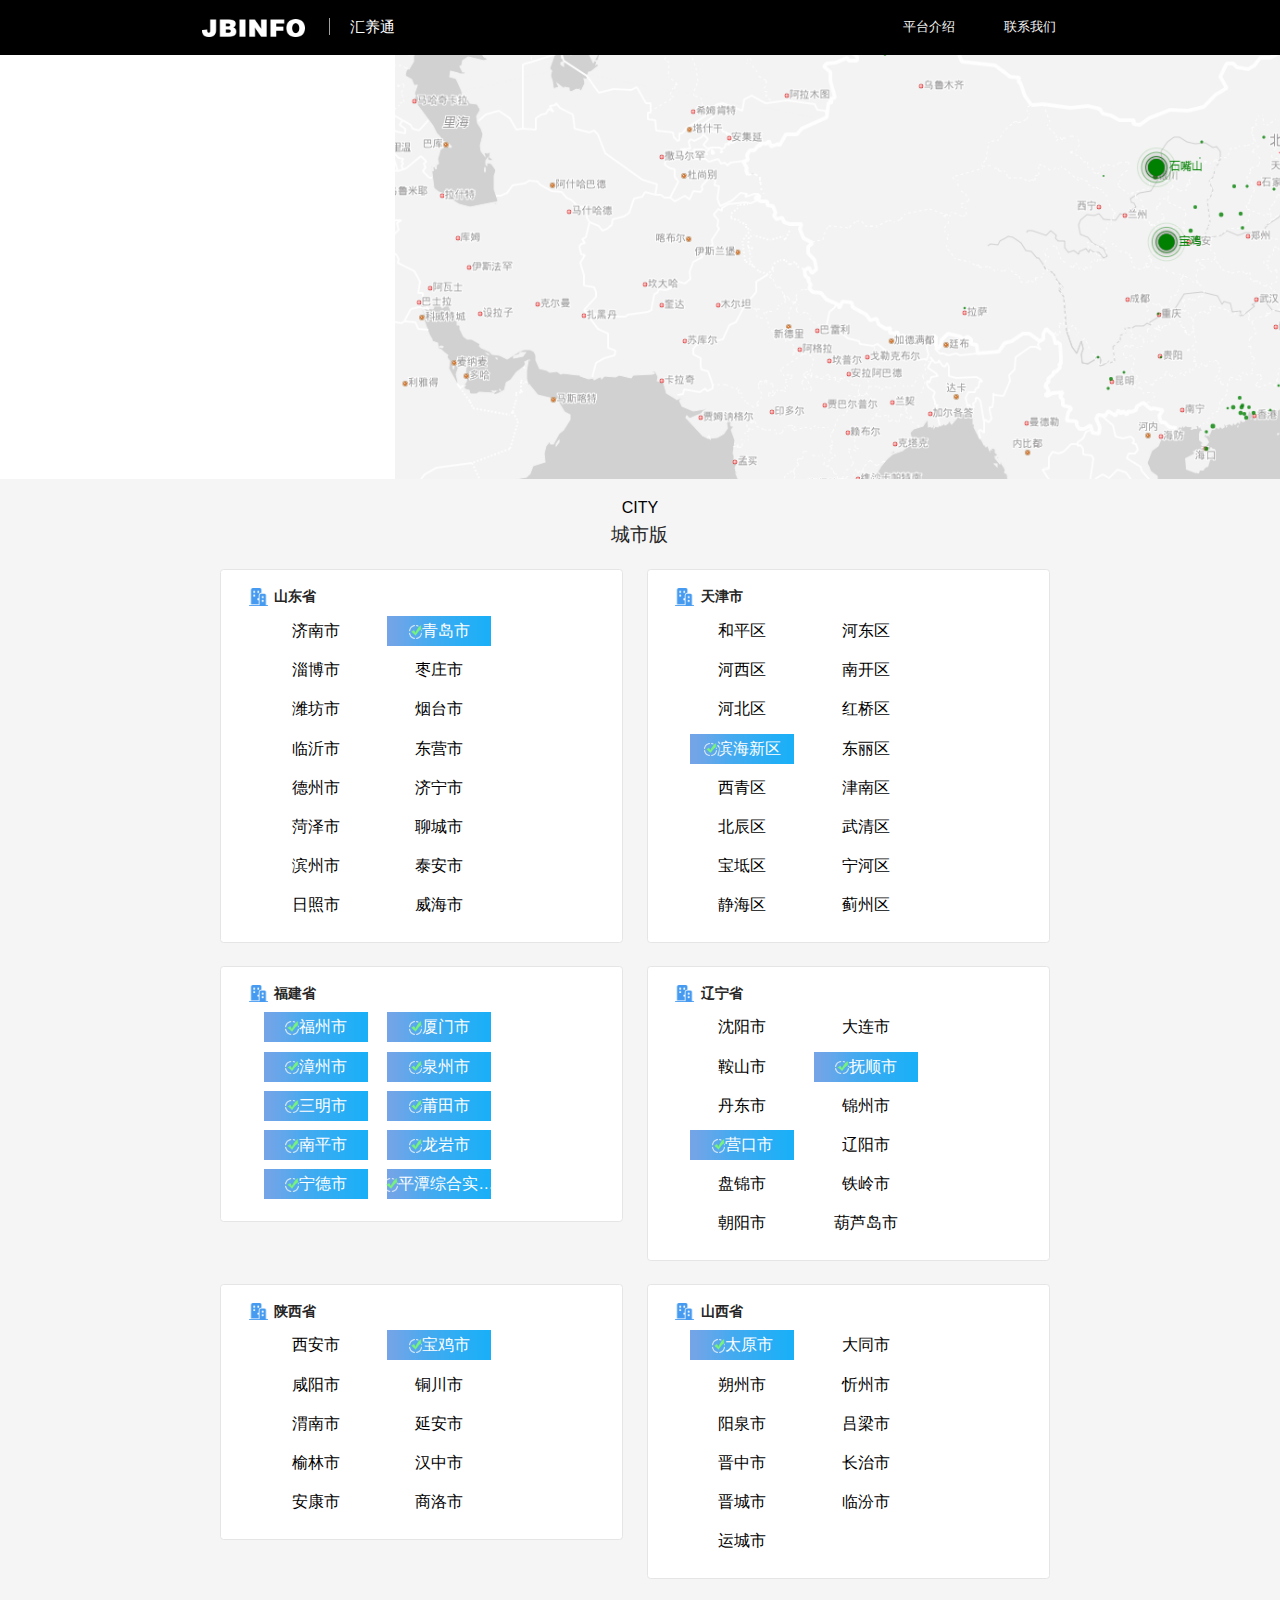
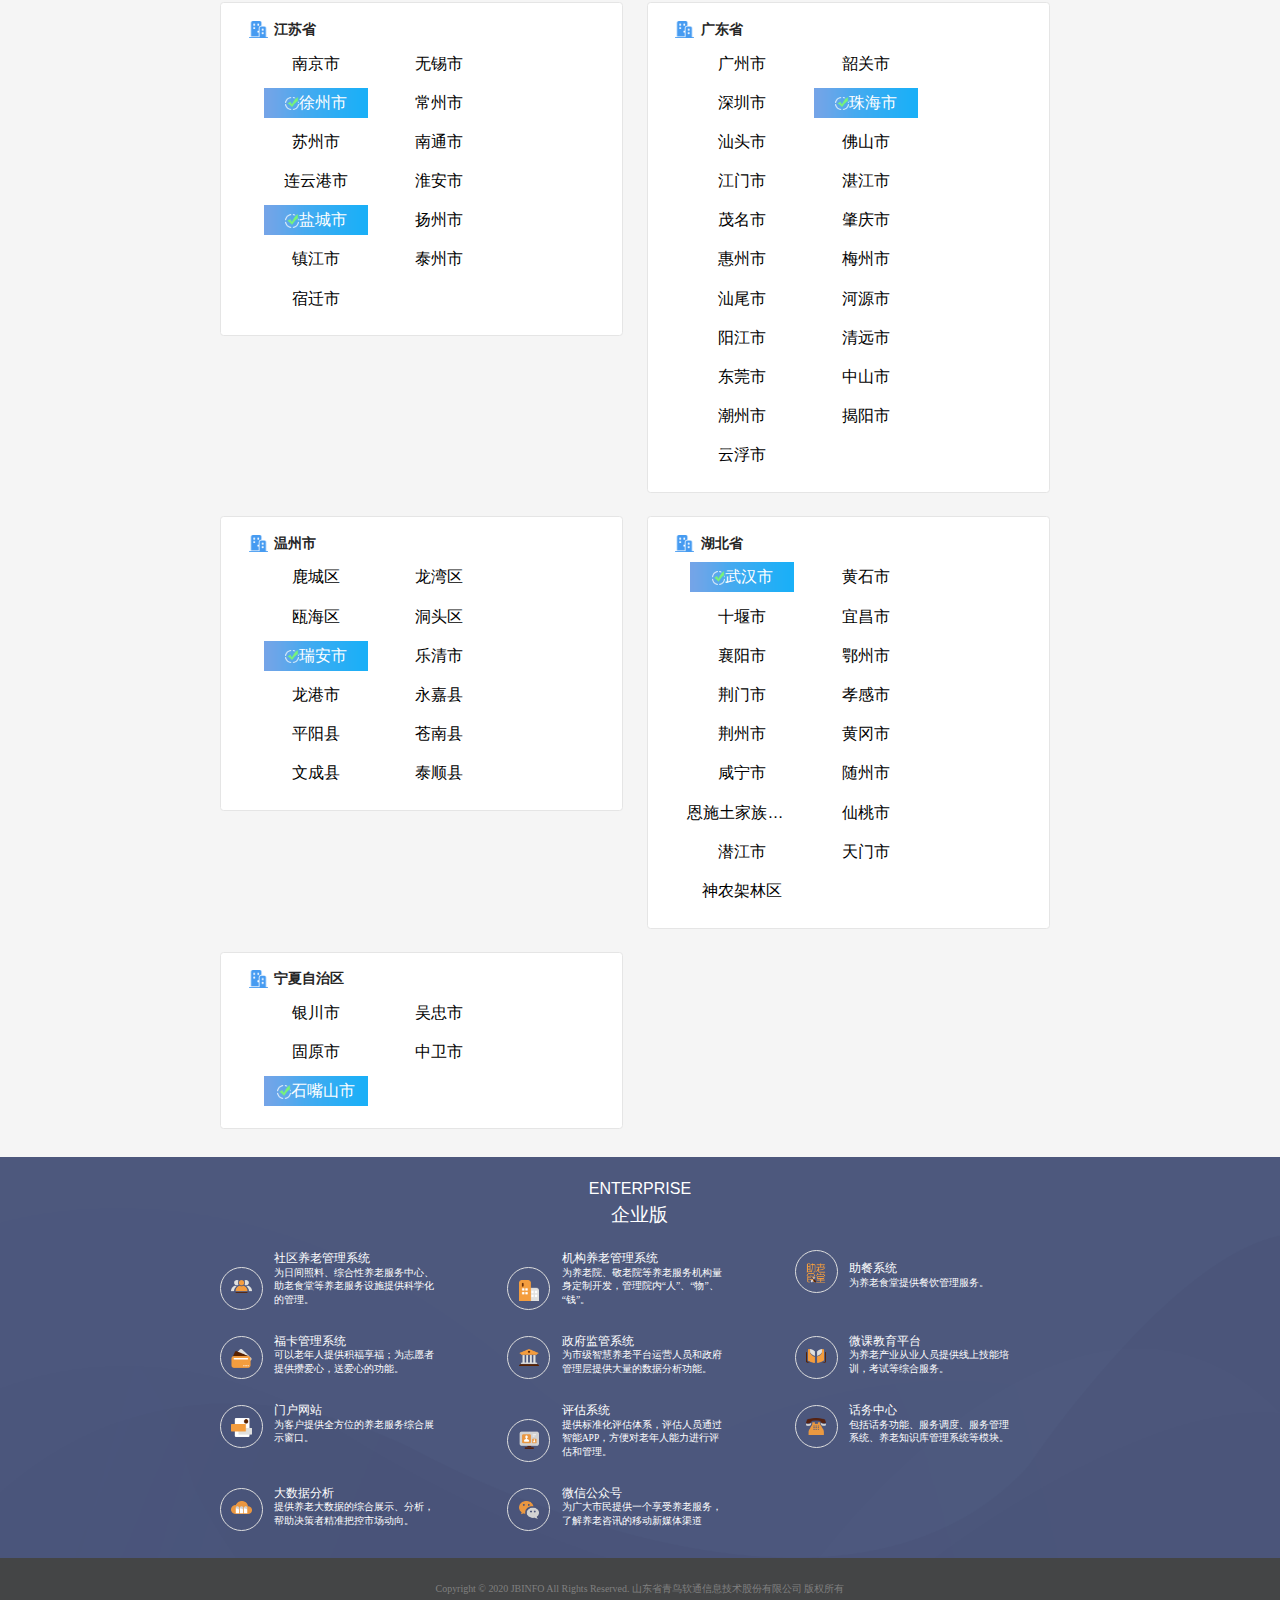
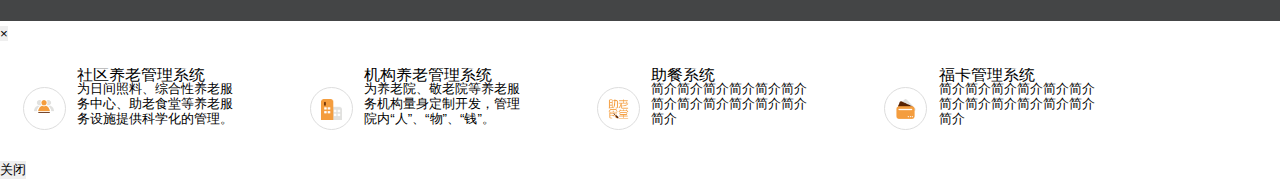
<file: index.html>
<!--
 * @Descripttion:
 * @version:
 * @Author: Caoshuangna
 * @Date: 2020-01-09 09:27:49
 * @LastEditors: Caoshuangna
 * @LastEditTime: 2020-04-17 15:00:26
 -->
<!doctype html>
<html lang="en">

<head>
  <meta charset="UTF-8">
  <meta name="viewport"
        content="width=device-width, user-scalable=no, initial-scale=1.0, maximum-scale=1.0, minimum-scale=1.0">
  <meta http-equiv="X-UA-Compatible" content="ie=edge">
  <title>汇养通</title>
  <!--引用bootstrap文件-->
  <link rel="stylesheet" href="https://cdn.staticfile.org/twitter-bootstrap/3.3.7/css/bootstrap.min.css">
  <script src="https://cdn.staticfile.org/jquery/2.1.1/jquery.min.js"></script>
  <script src="https://cdn.staticfile.org/twitter-bootstrap/3.3.7/js/bootstrap.min.js"></script>
  <!--公共css-->
  <link rel="stylesheet" href="css/base.css">
  <!--index   css-->
  <link rel="stylesheet" href="css/index.css">
</head>

<body onLoad="showTime()">
<div class="web_box">
  <!--头部-->
  <div class="web_header">
    <div class="web_width">
      <a class="left_img" href="">
        <img src="images/logo.png" alt="">
        <span> 汇养通</span>
      </a>

      <div class="right_date">
        <span><a href="pingtaijieshao.html" style="color: whitesmoke">平台介绍</a></span>
        <span><a href="lianxiwomen.html" style="color: whitesmoke">联系我们</a></span>
      </div>
    </div>
  </div>
  <!--头部-->
  <!--内容-->
  <div id="myCarousel" class="carousel slide">
    <img class="line" src="images/map.png" alt="">
  </div>
  <div class="web_content">
    <div class="web_content_tit">
      <span>CITY</span>
      <h3>城市版</h3>
    </div>
    <ul id="cityTypeList">
    </ul>
  </div>
  <div class="qiye">
    <div class="web_content_tit">
      <span>ENTERPRISE</span>
      <h3>企业版</h3>
    </div>
    <ul>
      <li>
        <p class='border-circle'>
          <img src="images/shequ.png" alt="">
        </p>
        <div>
          <h4>社区养老管理系统</h4>
          <p>为日间照料、综合性养老服务中心、助老食堂等养老服务设施提供科学化的管理。</p>
        </div>
      </li>
      <li>
        <p class='border-circle'>
          <img src="images/jigou.png" alt="">
        </p>
        <div>
          <h4>机构养老管理系统</h4>
          <p>为养老院、敬老院等养老服务机构量身定制开发，管理院内“人”、“物”、“钱”。</p>
        </div>
      </li>
      <li>
        <p class='border-circle'>
          <img src="images/zhucan.png" alt="">
        </p>
        <div>
          <h4>助餐系统</h4>
          <p>为养老食堂提供餐饮管理服务。</p>
        </div>
      </li>
      <li>
        <p class='border-circle'>
          <img src="images/fuka.png" alt="">
        </p>
        <div>
          <h4>福卡管理系统</h4>
          <p>可以老年人提供积福享福；为志愿者提供攒爱心，送爱心的功能。</p>
        </div>
      </li>
      <li>
        <p class='border-circle'>
          <img src="images/jianguan.png" alt="">
        </p>
        <div>
          <h4>政府监管系统</h4>
          <p>为市级智慧养老平台运营人员和政府管理层提供大量的数据分析功能。</p>
        </div>
      </li>
      <li>
        <p class='border-circle'>
          <img src="images/weike.png" alt="">
        </p>
        <div>
          <h4>微课教育平台</h4>
          <p>为养老产业从业人员提供线上技能培训，考试等综合服务。</p>
        </div>
      </li>
      <li>
        <p class='border-circle'>
          <img src="images/menhu.png" alt="">
        </p>
        <div>
          <h4>门户网站</h4>
          <p>为客户提供全方位的养老服务综合展示窗口。</p>
        </div>
      </li>
      <li>
        <p class='border-circle'>
          <img src="images/pinggu.png" alt="">
        </p>
        <div>
          <h4>评估系统</h4>
          <p>提供标准化评估体系，评估人员通过智能APP，方便对老年人能力进行评估和管理。</p>
        </div>
      </li>
      <li>
        <p class='border-circle'>
          <img src="images/huawu.png" alt="">
        </p>
        <div>
          <h4>话务中心</h4>
          <p>包括话务功能、服务调度、服务管理系统、养老知识库管理系统等模块。</p>
        </div>
      </li>
      <li>
        <p class='border-circle'>
          <img src="images/dashuju.png" alt="">
        </p>
        <div>
          <h4>大数据分析</h4>
          <p>提供养老大数据的综合展示、分析，帮助决策者精准把控市场动向。</p>
        </div>
      </li>
      <li>
        <p class='border-circle'>
          <img src="images/weixin.png" alt="">
        </p>
        <div>
          <h4>微信公众号</h4>
          <p>为广大市民提供一个享受养老服务，了解养老咨讯的移动新媒体渠道</p>
        </div>
      </li>
    </ul>
  </div>
  <!--内容-->
  <!--底部-->
  <div class="web_footer">
    Copyright © 2020 JBINFO All Rights Reserved. 山东省青鸟软通信息技术股份有限公司 版权所有
  </div>
  <!--底部-->
</div>
<!-- 弹窗 -->
<div class="modal fade bs-example-modal-lg" tabindex="-1" role="dialog" id="myModal">
  <div class="modal-dialog modal-lg" role="document">
    <div class="modal-content">
      <div class="modal-header">
        <button type="button" class="close" data-dismiss="modal" aria-label="Close"><span
          aria-hidden="true">&times;</span></button>
        <h4 class="modal-title" id="cityName"></h4>
      </div>
      <div class="modal-body">
        <div class="tanchuang">
          <ul id="systemList">
            <li>
              <p class="border-circle">
                <img src="images/shequ.png" alt="">
              </p>
              <div>
                <h4>社区养老管理系统</h4>
                <small>为日间照料、综合性养老服务中心、助老食堂等养老服务设施提供科学化的管理。</small>
              </div>
            </li>
            <li>
              <p class="border-circle">
                <img src="images/jigou.png" alt="">
              </p>
              <div>
                <h4>机构养老管理系统</h4>
                <small>为养老院、敬老院等养老服务机构量身定制开发，管理院内“人”、“物”、“钱”。</small>
              </div>
            </li>
            <li>
              <p class="border-circle">
                <img src="images/zhucan.png" alt="">
              </p>
              <div>
                <h4>助餐系统</h4>
                <small>简介简介简介简介简介简介简介简介简介简介简介简介简介</small>
              </div>
            </li>
            <li>
              <p class="border-circle">
                <img src="images/fuka.png" alt="">
              </p>
              <div>
                <h4>福卡管理系统</h4>
                <small>简介简介简介简介简介简介简介简介简介简介简介简介简介</small>
              </div>
            </li>
          </ul>
        </div>
      </div>
      <div class="modal-footer">
        <button type="button" class="btn btn-default" data-dismiss="modal">关闭</button>
        <!-- <button type="button" class="btn btn-primary">Save changes</button> -->
      </div>
    </div><!-- /.modal-content -->
  </div><!-- /.modal-dialog -->
</div><!-- /.modal -->

</body>
<script src="js/data.js"></script>
<script type="text/javascript">
console.info(xzqh)

let obj = document.getElementById("cityTypeList")
let htmStr = ""


xzqh.forEach(x => {
    obj.innerHTML = "";
    htmStr += '<li> <img src="images/city.png" alt=""><h4>' + x.name_sheng + '</h4><div><p>'
    x.shi_list.forEach(s => {
      if (s.isOperate) {
        htmStr += '<span class="active" data-toggle="modal" data-target="#myModal" onclick=initMyModal(\'' + JSON.stringify(s) + '\')> <img src="images/active-r.png" alt="">' + s.name_shi + '</span>'
      } else {
        htmStr += '<span>' + s.name_shi + '</span>'
      }
    })
    htmStr += '</p></div></li>'
    obj.innerHTML = htmStr;

  }
)

function initMyModal(cityItemStr) {
  let modalStr = ""
  document.getElementById("systemList").innerHTML = ""
  let cityItem = JSON.parse(cityItemStr)
  document.getElementById("cityName").innerHTML = cityItem.name_shi


  cityItem.system.forEach(cs => {
      if (cs.isOperate) {
        modalStr += '<li><a href="' + cs.linkUrl + '" target="_blank"><p class="border-circle"> <img src="images/' + cs.icon + '" alt=""></p><div><h4>'
          + cs.systemName + '</h4><small>' + cs.introduce + '</small></div></a></li>'
      }
    }
  )

  document.getElementById("systemList").innerHTML = modalStr

}


</script>

</html>
</file>
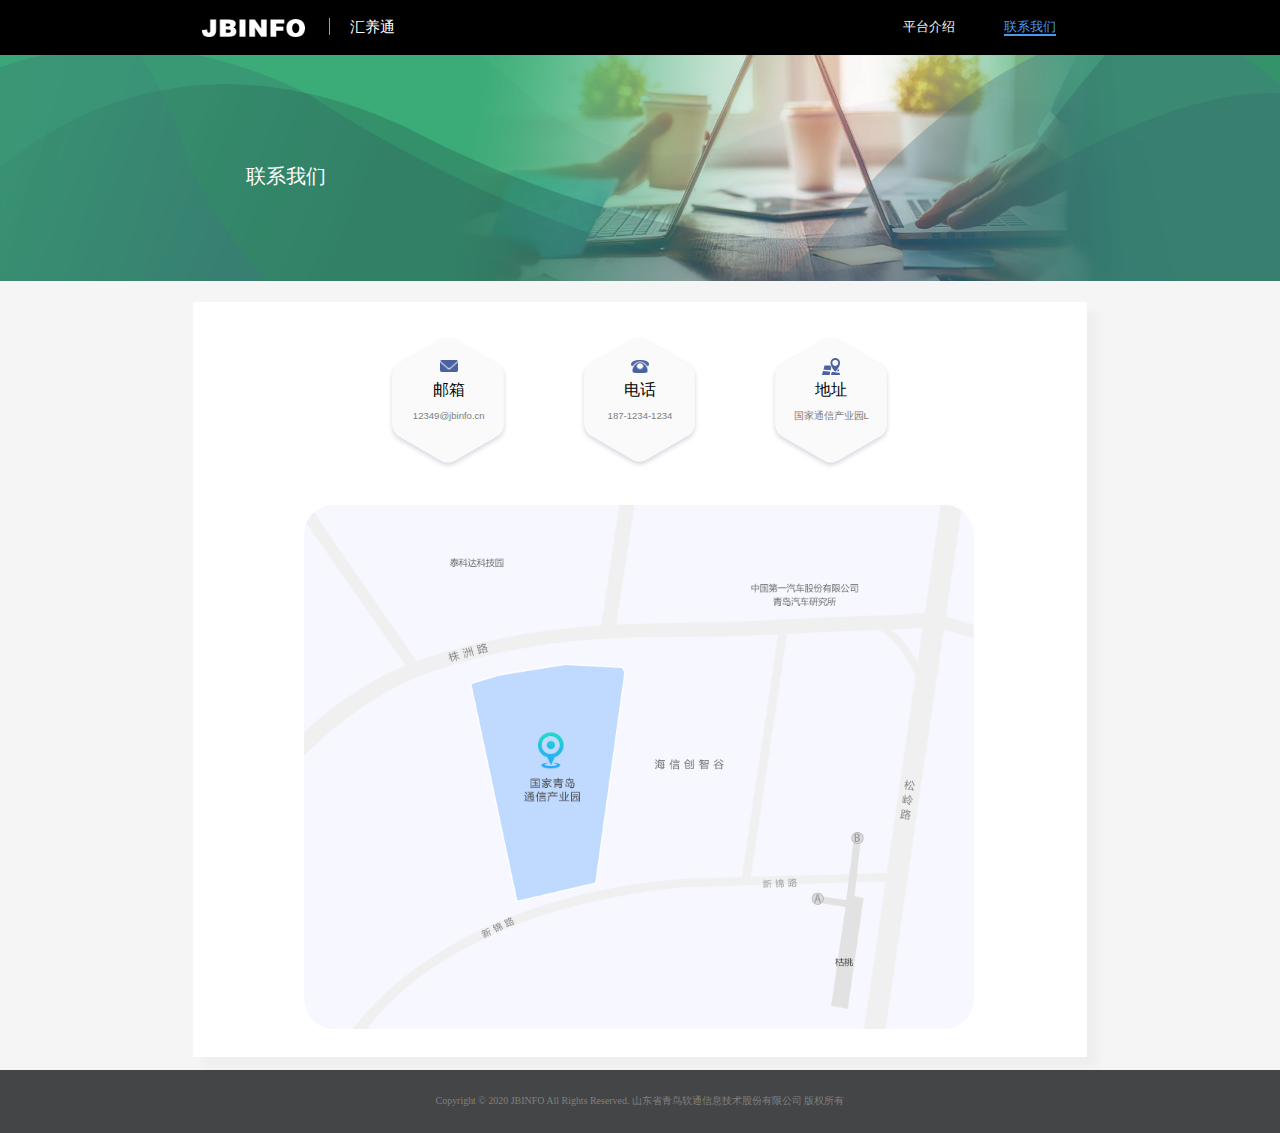
<file: lianxiwomen.html>
<!--
 * @Descripttion:
 * @version:
 * @Author: Caoshuangna
 * @Date: 2020-01-09 09:27:49
 * @LastEditors: Caoshuangna
 * @LastEditTime: 2020-04-17 15:11:49
 -->
<!doctype html>
<html lang="en">

<head>
  <meta charset="UTF-8">
  <meta name="viewport"
    content="width=device-width, user-scalable=no, initial-scale=1.0, maximum-scale=1.0, minimum-scale=1.0">
  <meta http-equiv="X-UA-Compatible" content="ie=edge">
  <title>汇养通</title>
  <!--引用bootstrap文件-->
  <link rel="stylesheet" href="https://cdn.staticfile.org/twitter-bootstrap/3.3.7/css/bootstrap.min.css">
  <script src="https://cdn.staticfile.org/jquery/2.1.1/jquery.min.js"></script>
  <script src="https://cdn.staticfile.org/twitter-bootstrap/3.3.7/js/bootstrap.min.js"></script>
  <!--公共css-->
  <link rel="stylesheet" href="css/base.css">
  <!--index   css-->
  <link rel="stylesheet" href="css/index.css">
</head>

<body onLoad="showTime()">
  <div class="web_box">
    <!--头部-->
    <div class="web_header">
      <div class="web_width">
        <a class="left_img" href="index.html">
          <img src="images/logo.png" alt="">
          <span> 汇养通</span>
        </a>

        <div class="right_date">
          <span><a href="pingtaijieshao.html"  style="color: whitesmoke">平台介绍</a></span>
          <span><a href="lianxiwomen.html" class="active" >联系我们</a></span>
        </div>
      </div>
    </div>
    <!--头部-->
    <div id="pingtai" class="pingtai">
      <img class="line" src="images/lianxi.png" alt="">
      <p class='title'>联系我们</p>
      <div class="content">
        <div class="content-n" style="text-align: center;">
          <ul>
            <li>
              <div class='dbx-bg'>
                <img src="images/youxiang.png" alt="">
                <div>
                  邮箱
                </div>
                <small>
                  12349@jbinfo.cn
                  </small>
              </div>
            </li>
            <li>
              <div class='dbx-bg'>
                <img src="images/dianhua.png" alt="">
                <div>
                  电话
                </div>
                <small>
                  187-1234-1234
                  </small>
              </div>
            </li>
            <li>
              <div class='dbx-bg'>
                <img src="images/dizhi.png" alt="">
                <div>
                  地址
                </div>
                <small>
                  国家通信产业园L
                  </small>
              </div>
           </li>
          </ul>
          <img src="images/ditu.png" alt=""class="ditu">

        </div>
      </div>
    </div>
    <!--内容-->

    <!--内容-->
    <!--底部-->
    <div class="web_footer">
      Copyright © 2020 JBINFO All Rights Reserved. 山东省青鸟软通信息技术股份有限公司 版权所有
    </div>
    <!--底部-->
  </div>
</body>
<script type="text/javascript">

</script>

</html>
</file>
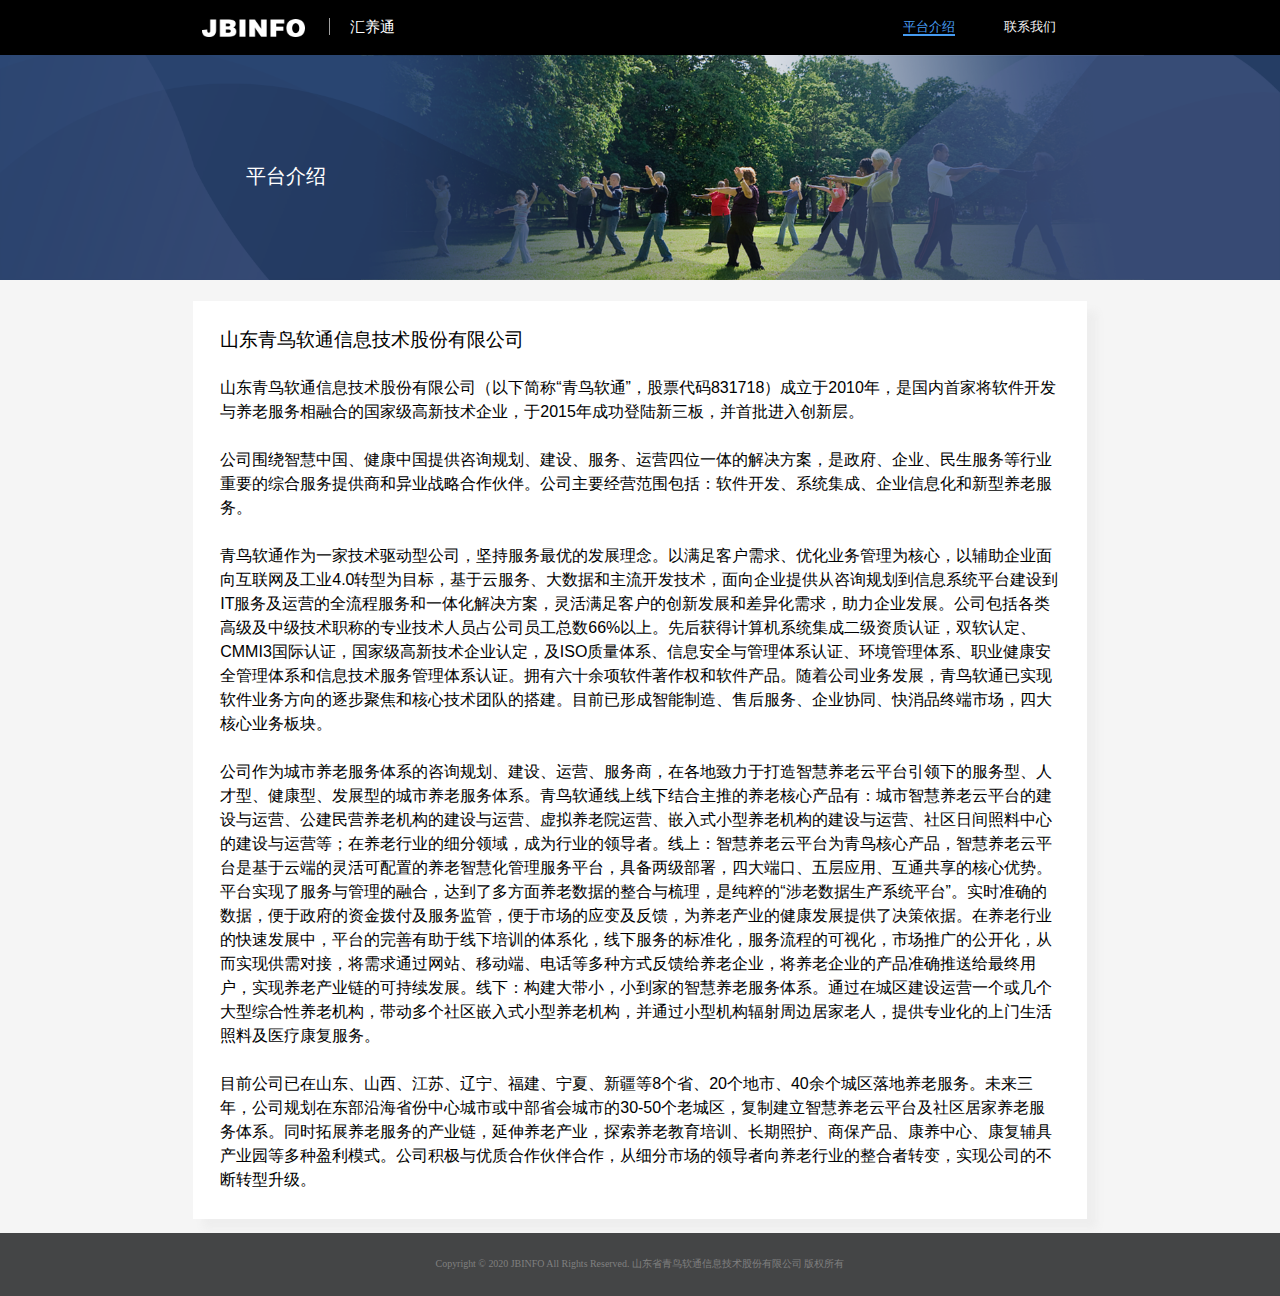
<file: pingtaijieshao.html>
<!--
 * @Descripttion:
 * @version:
 * @Author: Caoshuangna
 * @Date: 2020-01-09 09:27:49
 * @LastEditors: Caoshuangna
 * @LastEditTime: 2020-04-17 13:42:30
 -->
<!doctype html>
<html lang="en">

<head>
  <meta charset="UTF-8">
  <meta name="viewport"
        content="width=device-width, user-scalable=no, initial-scale=1.0, maximum-scale=1.0, minimum-scale=1.0">
  <meta http-equiv="X-UA-Compatible" content="ie=edge">
  <title>汇养通</title>
  <!--引用bootstrap文件-->
  <link rel="stylesheet" href="https://cdn.staticfile.org/twitter-bootstrap/3.3.7/css/bootstrap.min.css">
  <script src="https://cdn.staticfile.org/jquery/2.1.1/jquery.min.js"></script>
  <script src="https://cdn.staticfile.org/twitter-bootstrap/3.3.7/js/bootstrap.min.js"></script>
  <!--公共css-->
  <link rel="stylesheet" href="css/base.css">
  <!--index   css-->
  <link rel="stylesheet" href="css/index.css">
</head>

<body onLoad="showTime()">
<div class="web_box">
  <!--头部-->
  <div class="web_header">
    <div class="web_width">
      <a class="left_img" href="index.html">
        <img src="images/logo.png" alt="">
        <span> 汇养通</span>
      </a>

      <div class="right_date">

        <span><a href="pingtaijieshao.html" class="active">平台介绍</a></span>
        <span><a href="lianxiwomen.html" style="color: whitesmoke">联系我们</a></span>
      </div>
    </div>
  </div>
  <!--头部-->
  <div id="pingtai" class="pingtai">
    <img class="line" src="images/pingtai.png" alt="">
    <p class='title'>平台介绍</p>
    <div class="content">
      <div class="content-n">
        <h3>山东青鸟软通信息技术股份有限公司</h3>
        <br/>
        <p>山东青鸟软通信息技术股份有限公司（以下简称“青鸟软通”，股票代码831718）成立于2010年，是国内首家将软件开发与养老服务相融合的国家级高新技术企业，于2015年成功登陆新三板，并首批进入创新层。
          <br/>
          <br/>
          公司围绕智慧中国、健康中国提供咨询规划、建设、服务、运营四位一体的解决方案，是政府、企业、民生服务等行业重要的综合服务提供商和异业战略合作伙伴。公司主要经营范围包括：软件开发、系统集成、企业信息化和新型养老服务。
          <br/>
          <br/>
          青鸟软通作为一家技术驱动型公司，坚持服务最优的发展理念。以满足客户需求、优化业务管理为核心，以辅助企业面向互联网及工业4.0转型为目标，基于云服务、大数据和主流开发技术，面向企业提供从咨询规划到信息系统平台建设到IT服务及运营的全流程服务和一体化解决方案，灵活满足客户的创新发展和差异化需求，助力企业发展。公司包括各类高级及中级技术职称的专业技术人员占公司员工总数66%以上。先后获得计算机系统集成二级资质认证，双软认定、CMMI3国际认证，国家级高新技术企业认定，及ISO质量体系、信息安全与管理体系认证、环境管理体系、职业健康安全管理体系和信息技术服务管理体系认证。拥有六十余项软件著作权和软件产品。随着公司业务发展，青鸟软通已实现软件业务方向的逐步聚焦和核心技术团队的搭建。目前已形成智能制造、售后服务、企业协同、快消品终端市场，四大核心业务板块。
          <br/>
          <br/>
          公司作为城市养老服务体系的咨询规划、建设、运营、服务商，在各地致力于打造智慧养老云平台引领下的服务型、人才型、健康型、发展型的城市养老服务体系。青鸟软通线上线下结合主推的养老核心产品有：城市智慧养老云平台的建设与运营、公建民营养老机构的建设与运营、虚拟养老院运营、嵌入式小型养老机构的建设与运营、社区日间照料中心的建设与运营等；在养老行业的细分领域，成为行业的领导者。线上：智慧养老云平台为青鸟核心产品，智慧养老云平台是基于云端的灵活可配置的养老智慧化管理服务平台，具备两级部署，四大端口、五层应用、互通共享的核心优势。平台实现了服务与管理的融合，达到了多方面养老数据的整合与梳理，是纯粹的“涉老数据生产系统平台”。实时准确的数据，便于政府的资金拨付及服务监管，便于市场的应变及反馈，为养老产业的健康发展提供了决策依据。在养老行业的快速发展中，平台的完善有助于线下培训的体系化，线下服务的标准化，服务流程的可视化，市场推广的公开化，从而实现供需对接，将需求通过网站、移动端、电话等多种方式反馈给养老企业，将养老企业的产品准确推送给最终用户，实现养老产业链的可持续发展。线下：构建大带小，小到家的智慧养老服务体系。通过在城区建设运营一个或几个大型综合性养老机构，带动多个社区嵌入式小型养老机构，并通过小型机构辐射周边居家老人，提供专业化的上门生活照料及医疗康复服务。
          <br/>
          <br/>
          目前公司已在山东、山西、江苏、辽宁、福建、宁夏、新疆等8个省、20个地市、40余个城区落地养老服务。未来三年，公司规划在东部沿海省份中心城市或中部省会城市的30-50个老城区，复制建立智慧养老云平台及社区居家养老服务体系。同时拓展养老服务的产业链，延伸养老产业，探索养老教育培训、长期照护、商保产品、康养中心、康复辅具产业园等多种盈利模式。公司积极与优质合作伙伴合作，从细分市场的领导者向养老行业的整合者转变，实现公司的不断转型升级。
        </p>
      </div>
    </div>
  </div>
  <!--内容-->

  <!--内容-->
  <!--底部-->
  <div class="web_footer">
    Copyright © 2020 JBINFO All Rights Reserved. 山东省青鸟软通信息技术股份有限公司 版权所有
  </div>
  <!--底部-->
</div>
</body>
<script type="text/javascript">

</script>

</html>
</file>
<file: css/base.css>
html {width: 100%;-webkit-text-size-adjust:none;-webkit-text-size-adjust: 100%;-ms-text-size-adjust: 100%;-webkit-tap-highlight-color: rgba(0, 0, 0, 0);height: 100%;}
body {width: 100%;height: 100%;font-size: 16px; line-height: 24px;min-height: 100%;font-family: 'Microsoft Yahei', '微软雅黑', Arial, sans-serif;}
* {border: 0;margin: 0;padding: 0;}
ul,ul li,ol,li {list-style: none outside none;}
img {vertical-align: middle;border: none;width: 100%;}
i {font: inherit;}
input,select,option {vertical-align: middle;-moz-appearance:none;appearance:none;outline: none;}
input[type="text"],input[type="button"],input[type="submit"],input[type="reset"] {appearance: none;outline: none;}
input[type="button"],input[type="checkbox"]{cursor: pointer;}
.fl {float: left;display: inline;}
.fr {float: right;display: inline;}
h1,h2,h3,h4,h5,h6,i,strong {font-weight: normal;}
select::-ms-expand { display: none; }
a {text-decoration: none;}
a:hover {text-decoration: none;outline: none;cursor: pointer;}
.clear {clear: both;}
.clearfix:after {content: ".";display: block;height: 0;clear: both;visibility: hidden;}
.clearfix {zoom: 1;display: block;_height: 1px;clear: both;}
/*自适应*/
html{
    font-size:19.20px;  /*默认以设计稿为基准*/
}

@media only screen and (max-width: 1366px) {
    html{
        font-size:13.66px;
    }
}
</file>
<file: css/index.css>
.web_box {
  width: 100%;
  overflow: hidden;
  background: white;
}
.web_header {
  height: 4rem;
  background-color: #000000;
}
.web_header .web_width {
  width: 64.0625rem;
  height: 4rem;
  margin: auto;
}
.web_header .left_img {
  display: block;
  margin: auto;
  float: left;
  line-height: 4rem;
  color: white;
  font-size: 1.125rem;
}
.web_header .left_img img {
  width: 7.521rem;
  height: 1.271rem;
}
.web_header .left_img span {
  margin-left: 20px;
  border-left: 1px solid #a0a0a0;
  padding-left: 20px;
}

.web_header .right_date {
  font-family: Microsoft YaHei;
  font-weight: 400;
  color: rgba(80, 80, 80, 1);
  font-size: 0.9375rem;
  float: right;
  margin-right: 1.5625rem;
  line-height: 4rem;
}
.web_header .right_date span {
  color: white;
  margin-left: 3.365rem;
}
/*以上是头部样式*/

.web_footer {
  width: 100%;
  height: 4.583rem;
  background: #444546;
  font-family: Microsoft YaHei;
  font-weight: 400;
  color: rgba(128, 128, 128, 1);
  font-size: 0.729rem;
  text-align: center;
  line-height: 4.583rem;
}
/*以上是底部样式*/

.web_content {
  overflow: hidden;
  margin: 0 auto;
  background-color: #f5f5f5;
}
.web_content h3 {
  font-family: Microsoft YaHei;
  font-weight: 400;
  color: rgba(38, 38, 38, 1);
  font-size: 1.3625rem;
  margin-top: 0.16875rem;
  text-align: center;
}
.web_content .line {
  width: 8.49rem;
  /*height: 0.46875rem;*/
  display: block;
  margin-bottom: 1.5625rem;
}

.web_content .web_content_tit {
  width: 61.458rem;
  margin: 1.3rem auto 0;
  text-align: center;
}
.web_content ul {
  width: 61.458rem;
  overflow: hidden;
  margin: 0 auto;
  padding-bottom: 2rem;
}
.web_content ul li {
  width: 29.5rem;
  /*height:17.1875rem;*/
  background: rgba(255, 255, 255, 1);
  border: 0.052rem solid rgba(229, 229, 229, 1);
  padding: 1rem 2rem;
  border-radius: 0.26rem;
  float: left;
  margin-right: 1.729rem;
  margin-top: 1.667rem;
  /* cursor: pointer; */
  transition: 0.3s;
  -webkit-transition: 0.5s;
  -moz-transition: 0.5s;
  box-sizing: border-box;
  overflow: hidden;
}

.web_content ul li:nth-child(2n) {
  margin-right: 0;
}
.web_content ul li img {
  width: 1.4rem;
}
.web_content ul li h4 {
  font-family: Microsoft YaHei;
  font-weight: 700;
  color: rgba(38, 38, 38, 1);
  font-size: 1.042rem;
  /* text-align: center; */
  margin-top: 0rem;
  /* margin-bottom: 0rem; */
  margin-left: 0.5rem;
  pointer-events: none;
  display: inline-block;
}

.web_content ul li div {
  padding: 0.5rem 0 0 0.4rem;
}
.web_content ul li div span {
  padding: 0.3rem 0.5rem;
  width: 110px;
  display: inline-block;
  text-align: center;
  /* margin: 0.3rem 0.5rem; */
  overflow: hidden;
  text-overflow: ellipsis;
  white-space: nowrap;
}
.web_content ul li div img {
  width: 1rem;
}
.web_content ul li div .active {
  background: url(../images/active.png) no-repeat center;
  color: white;
  cursor: pointer;
}

.qiye h3 {
  font-family: Microsoft YaHei;
  font-weight: 400;
  color: white;
  font-size: 1.3625rem;
  margin-top: 0.16875rem;
  text-align: center;
}
.qiye {
  overflow: hidden;
  margin: 0 auto;
  width: 100%;
  /* margin-top: 1.667rem; */
  /* margin-bottom: 2.1875rem; */
  background: url(../images/bg.png) no-repeat center;
  -webkit-background-size: cover;
  background-size: cover;
  position: relative;
}

.qiye .web_content_tit {
  color: white;
  /* padding-top: 1.5rem; */
  width: 61.458rem;
  margin: 1.5rem auto 0;
  text-align: center;
}
.qiye img {
  width: 1.5rem;
  margin-top: 0.85rem;
}
.qiye ul {
  width: 61.458rem;
  overflow: hidden;
  margin: 0 auto;
  padding-bottom: 2rem;
}
.qiye ul li {
  width: 19.3rem;
  /*height:17.1875rem;*/
  float: left;
  margin-right: 1.729rem;
  margin-top: 1.667rem;
  /* cursor: pointer; */
  transition: 0.3s;
  -webkit-transition: 0.5s;
  -moz-transition: 0.5s;
  box-sizing: border-box;
  overflow: hidden;
}
.qiye ul li:nth-child(3n) {
  margin-right: 0;
}
.border-circle {
  border: 1px solid #ddd;
  border-radius: 50px;
  width: 3rem;
  height: 3rem;
  display: inline-block;
  text-align: center;
  vertical-align: bottom;
}
.qiye ul li div {
  display: inline-block;
  width: 12rem;
  padding-left: 0.5rem;
  line-height: 1rem;
}
.qiye h4 {
  font-family: Microsoft YaHei;
  font-weight: 400;
  color: white;
  font-size: 0.842rem;
  display: inline-block;
}
.qiye p {
  font-family: Microsoft YaHei;
  font-size: 0.7rem;
  color: white;
}
/*以上是中间部分样式*/

#myCarousel {
  width: 100%;
  height: 31.042rem;
}
.carousel .line {
  width: 100%;
  height: 31.042rem;
  position: absolute;
}

.pingtai .title {
  /* width: 100%;
  height: 31.042rem; */
  position: absolute;
  top: 12rem;
  color: white;
  font-size: 1.5rem;
  margin-left: 18rem;
}
.pingtai .content {
  background: rgba(245, 245, 245, 1);
  padding: 1rem;
}
.pingtai .content-n {
  width: 61.458rem;
  margin: auto;
  background: white;
  margin-top: 0.5rem;
  box-shadow: 10px 10px 8px #eee;
  padding: 2rem;
}
.content-n ul {
  width: 37rem;
  overflow: hidden;
  margin: 0 auto;
  padding-bottom: 2rem;
}
.content-n ul li {
  float: left;
  margin-right: 5rem;
  transition: 0.3s;
  -webkit-transition: 0.5s;
  -moz-transition: 0.5s;
  box-sizing: border-box;
  overflow: hidden;
}

.content-n ul li:nth-child(3) {
  margin-right: 0;
}

.dbx-bg {
  width: 9rem;
  background: url(../images/dbx.png) no-repeat center;
  height: 9rem;
  background-size: contain;
  padding-top: 1.8rem;
  text-align: center;
}
.dbx-bg img {
  width: 1.3rem;
}
.dbx-bg small {
  font-size: 0.7rem;
  color: #7d7d7d;
}
.ditu {
  width: 80%;
}
.web_header .right_date .active {
  color: #469bf1;
  border-bottom: 2px solid #469bf1;
}

.tanchuang {
  text-align: center;
}
.tanchuang ul {
  overflow: hidden;
  margin: 0 auto;
  padding-bottom: 2rem;
}

.tanchuang ul li {
  width: 19.3rem;
  /*height:17.1875rem;*/
  float: left;
  margin-right: 1.729rem;
  margin-top: 1.667rem;
  /* cursor: pointer; */
  transition: 0.3s;
  -webkit-transition: 0.5s;
  -moz-transition: 0.5s;
  box-sizing: border-box;
  overflow: hidden;
}
.tanchuang ul li div {
  display: inline-block;
  width: 12rem;
  padding-left: 0.5rem;
  line-height: 1rem;
  text-align: left;
}
.tanchuang img {
  width: 1.5rem;
  margin-top: 0.85rem;
}
</file>
